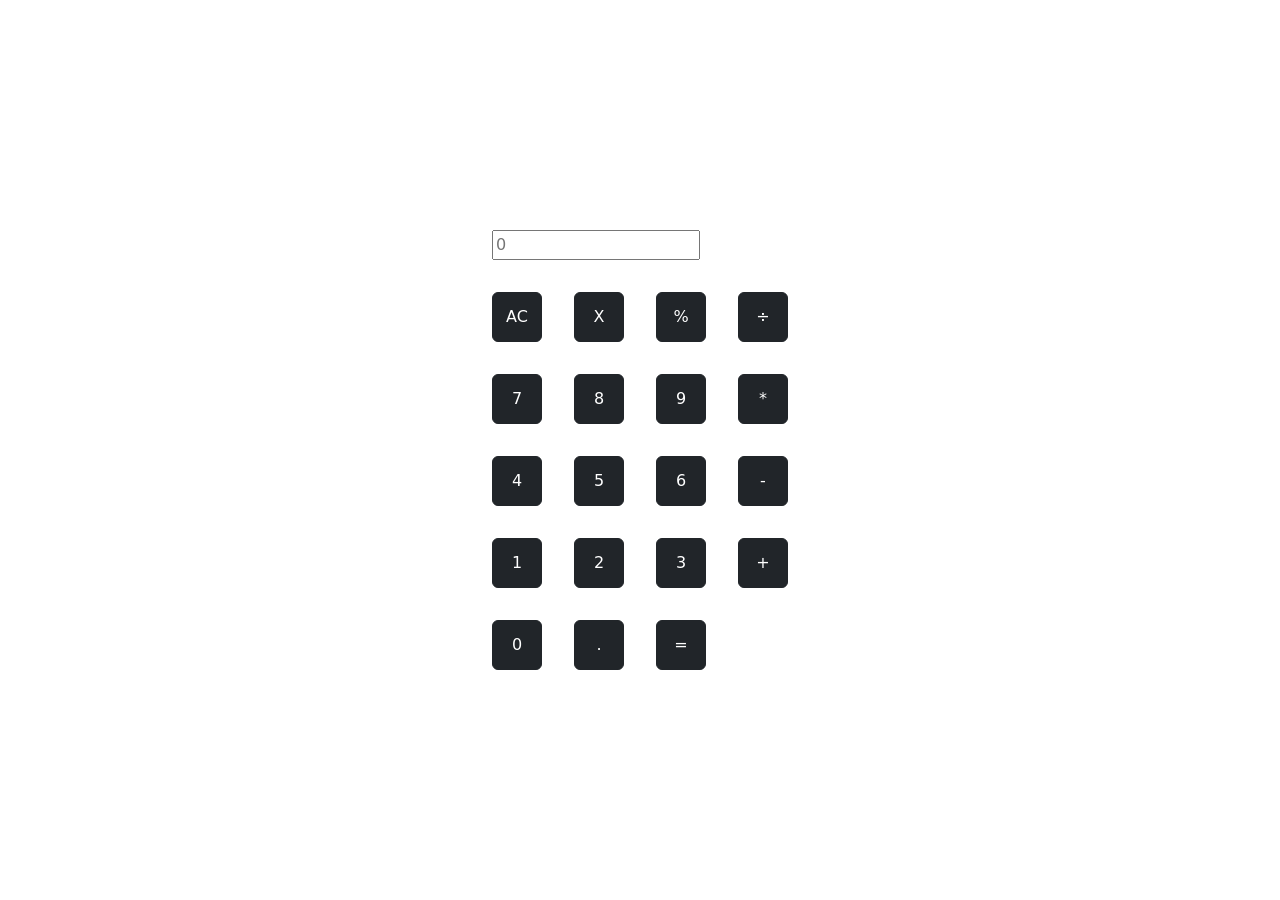
<file: index.html>
<!DOCTYPE html>
<html lang="en">

<head>
    <meta charset="UTF-8">
    <meta name="viewport" content="width=device-width, initial-scale=1.0">
    <title>Bootstrap Site</title>
    <link rel="stylesheet" href="style.css">
    <link rel="stylesheet" href="https://stackpath.bootstrapcdn.com/bootstrap/5.0.0-alpha1/css/bootstrap.min.css"
        integrity="sha384-r4NyP46KrjDleawBgD5tp8Y7UzmLA05oM1iAEQ17CSuDqnUK2+k9luXQOfXJCJ4I" crossorigin="anonymous">
    <script src="https://cdn.jsdelivr.net/npm/popper.js@1.16.0/dist/umd/popper.min.js"
        integrity="sha384-Q6E9RHvbIyZFJoft+2mJbHaEWldlvI9IOYy5n3zV9zzTtmI3UksdQRVvoxMfooAo"
        crossorigin="anonymous"></script>
    <script src="https://stackpath.bootstrapcdn.com/bootstrap/5.0.0-alpha1/js/bootstrap.min.js"
        integrity="sha384-oesi62hOLfzrys4LxRF63OJCXdXDipiYWBnvTl9Y9/TRlw5xlKIEHpNyvvDShgf/"
        crossorigin="anonymous"></script>
</head>

<body>

 <main class="main">
    <div class="pababa">
        <div class="pahaba">
            <div class="input-group flex-nowrap">
                <input type="text" id="myInput" placeholder="0" readonly>
            </div>
        </div>
        <div class="pahaba">
            <button type="button" class="btn btn-dark" onclick="clearInput()">AC</button>
            <button type="button" class="btn btn-dark" onclick="deleteLast()">X</button>
            <button type="button" class="btn btn-dark" onclick="appendValue('%')">%</button>
            <button type="button" class="btn btn-dark" onclick="appendValue('/')">÷</button>
        </div>
        <div class="pahaba">
            <button type="button" class="btn btn-dark" onclick="appendValue('7')">7</button>
            <button type="button" class="btn btn-dark" onclick="appendValue('8')">8</button>
            <button type="button" class="btn btn-dark" onclick="appendValue('9')">9</button>
            <button type="button" class="btn btn-dark" onclick="appendValue('*')">*</button>
        </div>
        <div class="pahaba">
            <button type="button" class="btn btn-dark" onclick="appendValue('4')">4</button>
            <button type="button" class="btn btn-dark" onclick="appendValue('5')">5</button>
            <button type="button" class="btn btn-dark" onclick="appendValue('6')">6</button>
            <button type="button" class="btn btn-dark" onclick="appendValue('-')">-</button>
        </div>
        <div class="pahaba">
            <button type="button" class="btn btn-dark" onclick="appendValue('1')">1</button>
            <button type="button" class="btn btn-dark" onclick="appendValue('2')">2</button>
            <button type="button" class="btn btn-dark" onclick="appendValue('3')">3</button>
            <button type="button" class="btn btn-dark" onclick="appendValue('+')">+</button>
        </div>
        <div class="pahaba">
            <button type="button" class="btn btn-dark" onclick="appendValue('0')">0</button>
            <button type="button" class="btn btn-dark" onclick="appendValue('.')">.</button>
            <button type="button" class="btn btn-dark" onclick="calculateResult()">=</button>
        </div>
    </div>
</main>


    <script src="script.js"></script>
</body>

</html>
</file>
<file: style.css>
.main {
  height: 100vh; /* Full viewport height */
  width: 100vw; /* Full viewport width */
  display: flex; /* Enable Flexbox */
  justify-content: center; /* Center horizontally */
  align-items: center; /* Center vertically */
}
.pahaba{
    display: flex;
    gap: 2rem;
}
.pababa{
    display: grid;
    gap: 2rem;
}
.btn{
    height: 50px;
    width: 50px;
}
</file>
<file: main/style.css>
.main {
  height: 100vh; /* Full viewport height */
  width: 100vw; /* Full viewport width */
  display: flex; /* Enable Flexbox */
  justify-content: center; /* Center horizontally */
  align-items: center; /* Center vertically */
}
.pahaba{
    display: flex;
    gap: 2rem;
}
.pababa{
    display: grid;
    gap: 2rem;
}
.btn{
    height: 50px;
    width: 50px;
}
</file>
